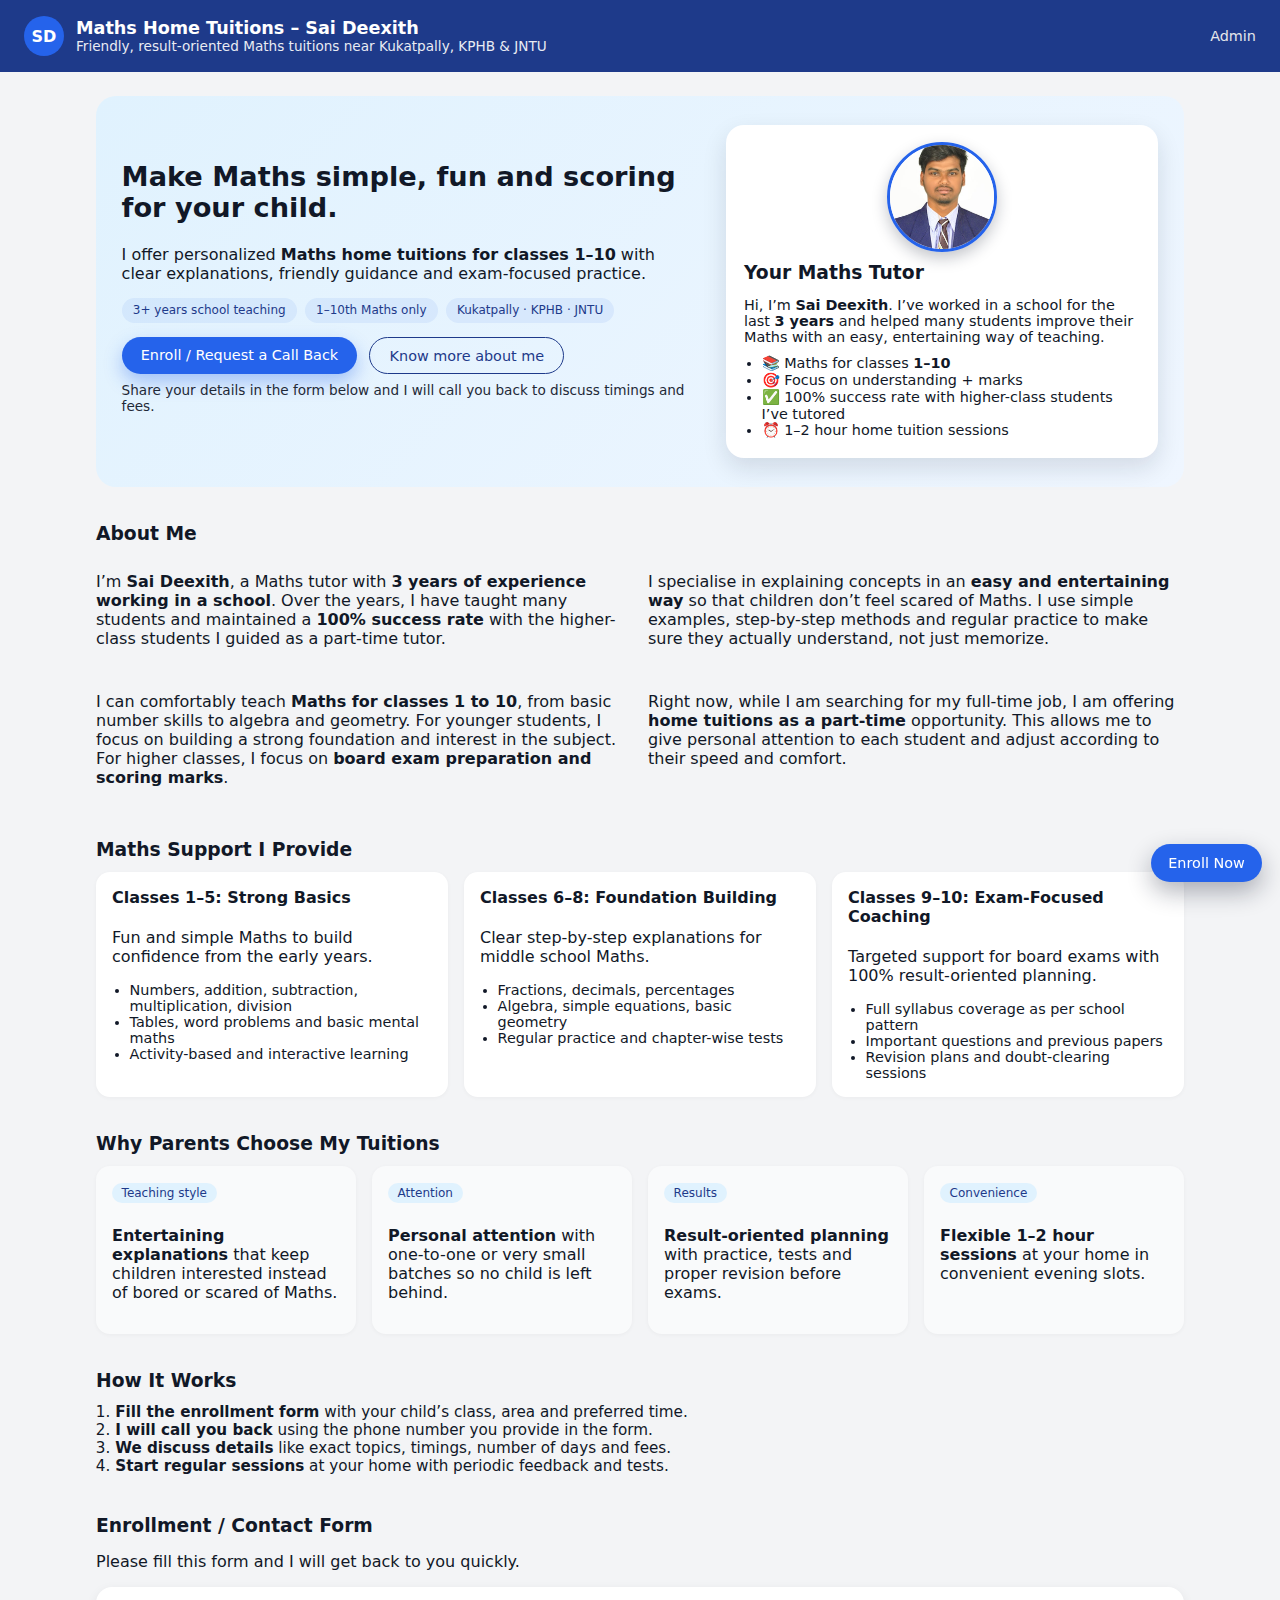
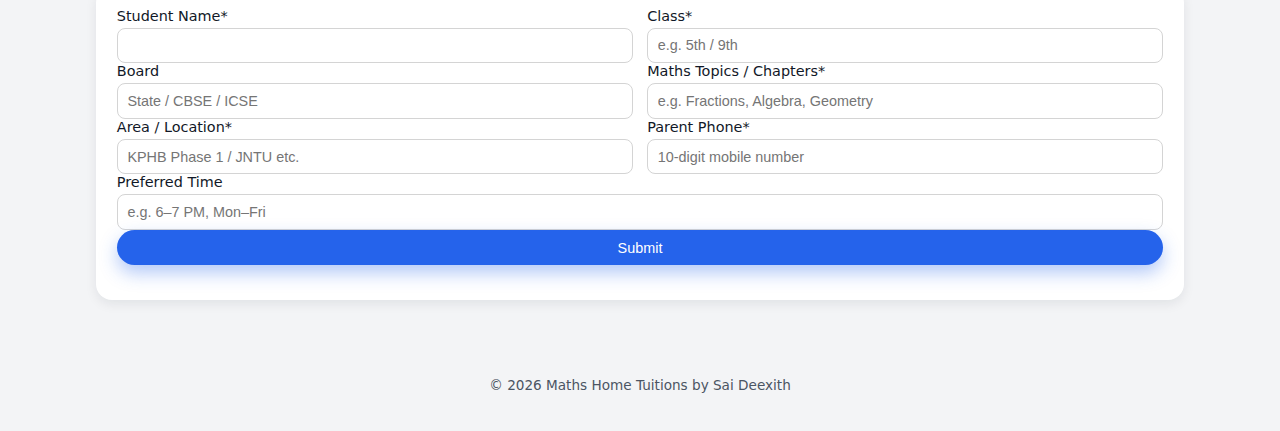
<file: frontend/index.html>
<!DOCTYPE html>
<html lang="en">
<head>
  <meta charset="UTF-8" />
  <title>Maths Home Tuitions – Sai Deexith</title>
  <meta name="viewport" content="width=device-width, initial-scale=1.0" />
  <link rel="stylesheet" href="style.css" />
</head>
<body>
  <!-- NAVBAR -->
  <header class="navbar">
    <div class="nav-left">
      <div class="logo-circle">SD</div>
      <div>
        <h1 class="brand">Maths Home Tuitions – Sai Deexith</h1>
        <p class="tagline">Friendly, result-oriented Maths tuitions near Kukatpally, KPHB & JNTU</p>
      </div>
    </div>
    <!-- You can remove this link if you don't want public access -->
    <a href="admin.html" class="nav-link">Admin</a>
  </header>

  <main>
    <!-- HERO SECTION -->
    <section class="hero">
      <div class="hero-text">
        <h2>Make Maths simple, fun and scoring for your child.</h2>
        <p>
          I offer personalized <strong>Maths home tuitions for classes 1–10</strong> with
          clear explanations, friendly guidance and exam-focused practice.
        </p>
        <div class="hero-pill-row">
          <div class="hero-pill">3+ years school teaching</div>
          <div class="hero-pill">1–10th Maths only</div>
          <div class="hero-pill">Kukatpally · KPHB · JNTU</div>
        </div>
        <div class="hero-actions">
          <a href="#enroll" class="btn primary">Enroll / Request a Call Back</a>
          <a href="#about" class="btn ghost">Know more about me</a>
        </div>
        <p class="hero-note">
          Share your details in the form below and I will call you back to discuss timings and fees.
        </p>
      </div>

      <div class="hero-card">
        <div class="hero-avatar">
          <!-- Your photo: put tutor.jpg in the frontend folder -->
          <img src="tutor.jpg" alt="Sai Deexith - Maths Tutor" onerror="this.style.display='none';">
        </div>
        <h3>Your Maths Tutor</h3>
        <p class="hero-card-text">
          Hi, I’m <strong>Sai Deexith</strong>. I’ve worked in a school for the last
          <strong>3 years</strong> and helped many students improve their Maths with
          an easy, entertaining way of teaching.
        </p>
        <ul class="hero-list">
          <li>📚 Maths for classes <strong>1–10</strong></li>
          <li>🎯 Focus on understanding + marks</li>
          <li>✅ 100% success rate with higher-class students I’ve tutored</li>
          <li>⏰ 1–2 hour home tuition sessions</li>
        </ul>
      </div>
    </section>

    <!-- ABOUT SECTION -->
    <section class="section" id="about">
      <h3>About Me</h3>
      <div class="two-column">
        <p>
          I’m <strong>Sai Deexith</strong>, a Maths tutor with <strong>3 years of experience
          working in a school</strong>. Over the years, I have taught many students and
          maintained a <strong>100% success rate</strong> with the higher-class students I guided
          as a part-time tutor.
        </p>
        <p>
          I specialise in explaining concepts in an <strong>easy and entertaining way</strong> so that
          children don’t feel scared of Maths. I use simple examples, step-by-step methods and
          regular practice to make sure they actually understand, not just memorize.
        </p>
      </div>
      <div class="two-column" style="margin-top:0.75rem;">
        <p>
          I can comfortably teach <strong>Maths for classes 1 to 10</strong>, from basic number
          skills to algebra and geometry. For younger students, I focus on building a strong
          foundation and interest in the subject. For higher classes, I focus on
          <strong>board exam preparation and scoring marks</strong>.
        </p>
        <p>
          Right now, while I am searching for my full-time job, I am offering
          <strong>home tuitions as a part-time</strong> opportunity. This allows me to give
          personal attention to each student and adjust according to their speed and comfort.
        </p>
      </div>
    </section>

    <!-- SUBJECTS / SERVICES (ONLY MATHS) -->
    <section class="section" id="subjects">
      <h3>Maths Support I Provide</h3>
      <div class="cards-grid">
        <div class="card">
          <h4>Classes 1–5: Strong Basics</h4>
          <p>Fun and simple Maths to build confidence from the early years.</p>
          <ul class="mini-list">
            <li>Numbers, addition, subtraction, multiplication, division</li>
            <li>Tables, word problems and basic mental maths</li>
            <li>Activity-based and interactive learning</li>
          </ul>
        </div>
        <div class="card">
          <h4>Classes 6–8: Foundation Building</h4>
          <p>Clear step-by-step explanations for middle school Maths.</p>
          <ul class="mini-list">
            <li>Fractions, decimals, percentages</li>
            <li>Algebra, simple equations, basic geometry</li>
            <li>Regular practice and chapter-wise tests</li>
          </ul>
        </div>
        <div class="card">
          <h4>Classes 9–10: Exam-Focused Coaching</h4>
          <p>Targeted support for board exams with 100% result-oriented planning.</p>
          <ul class="mini-list">
            <li>Full syllabus coverage as per school pattern</li>
            <li>Important questions and previous papers</li>
            <li>Revision plans and doubt-clearing sessions</li>
          </ul>
        </div>
      </div>
    </section>

    <!-- WHY CHOOSE SECTION -->
    <section class="section">
      <h3>Why Parents Choose My Tuitions</h3>
      <div class="cards-grid cards-grid--compact">
        <div class="card card-soft">
          <span class="card-pill">Teaching style</span>
          <p><strong>Entertaining explanations</strong> that keep children interested
          instead of bored or scared of Maths.</p>
        </div>
        <div class="card card-soft">
          <span class="card-pill">Attention</span>
          <p><strong>Personal attention</strong> with one-to-one or very small batches
          so no child is left behind.</p>
        </div>
        <div class="card card-soft">
          <span class="card-pill">Results</span>
          <p><strong>Result-oriented planning</strong> with practice, tests and proper
          revision before exams.</p>
        </div>
        <div class="card card-soft">
          <span class="card-pill">Convenience</span>
          <p><strong>Flexible 1–2 hour sessions</strong> at your home in convenient evening slots.</p>
        </div>
      </div>
    </section>

    <!-- HOW IT WORKS -->
    <section class="section">
      <h3>How It Works</h3>
      <ol class="steps">
        <li><strong>Fill the enrollment form</strong> with your child’s class, area and preferred time.</li>
        <li><strong>I will call you back</strong> using the phone number you provide in the form.</li>
        <li><strong>We discuss details</strong> like exact topics, timings, number of days and fees.</li>
        <li><strong>Start regular sessions</strong> at your home with periodic feedback and tests.</li>
      </ol>
    </section>

    <!-- ENROLLMENT FORM -->
    <section id="enroll" class="section form-section">
      <h3>Enrollment / Contact Form</h3>
      <p>Please fill this form and I will get back to you quickly.</p>

      <form id="enrollForm" class="form-card">
        <div class="form-row">
          <label>
            Student Name*
            <input type="text" name="student_name" required />
          </label>

          <label>
            Class*
            <input type="text" name="student_class" placeholder="e.g. 5th / 9th" required />
          </label>
        </div>

        <div class="form-row">
          <label>
            Board
            <input type="text" name="board" placeholder="State / CBSE / ICSE" />
          </label>

          <label>
            Maths Topics / Chapters*
            <input type="text" name="subjects" placeholder="e.g. Fractions, Algebra, Geometry" required />
          </label>
        </div>

        <div class="form-row">
          <label>
            Area / Location*
            <input type="text" name="area" placeholder="KPHB Phase 1 / JNTU etc." required />
          </label>

          <label>
            Parent Phone*
            <input type="tel" name="phone" placeholder="10-digit mobile number" required />
          </label>
        </div>

        <label>
          Preferred Time
          <input type="text" name="preferred_time" placeholder="e.g. 6–7 PM, Mon–Fri" />
        </label>

        <button type="submit" class="btn primary full-width">Submit</button>
        <p id="formMessage" class="message"></p>
      </form>
    </section>
  </main>

  <footer>
    <p>&copy; <span id="year"></span> Maths Home Tuitions by Sai Deexith</p>
  </footer>

  <a href="#enroll" class="floating-cta">Enroll Now</a>

  <script src="script.js"></script>
</body>
</html>
</file>
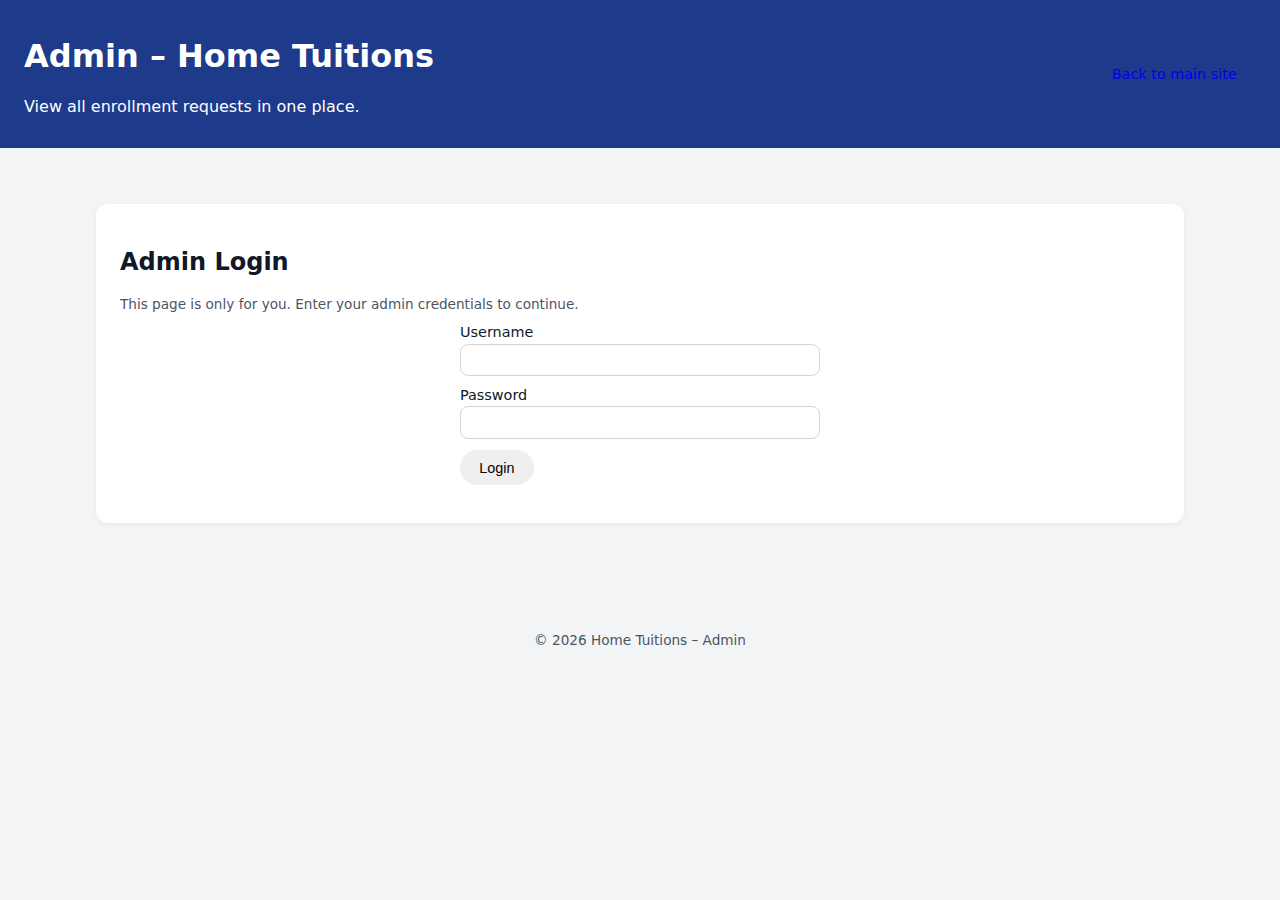
<file: frontend/admin.html>
<!DOCTYPE html>
<html lang="en">
<head>
  <meta charset="UTF-8" />
  <title>Admin – Tuition Enrollments</title>
  <link rel="stylesheet" href="style.css" />
  <style>
    .admin-container {
      max-width: 1100px;
      margin: 2rem auto;
      background: #ffffff;
      padding: 1.5rem;
      border-radius: 12px;
      box-shadow: 0 1px 4px rgba(0,0,0,0.06);
    }

    .admin-header {
      display: flex;
      justify-content: space-between;
      align-items: center;
      margin-bottom: 1rem;
      gap: 1rem;
      flex-wrap: wrap;
    }

    .admin-title {
      font-size: 1.4rem;
      font-weight: 600;
    }

    .admin-controls {
      display: flex;
      gap: 0.5rem;
      flex-wrap: wrap;
    }

    .admin-input {
      padding: 0.4rem 0.6rem;
      border-radius: 8px;
      border: 1px solid #d4d4d4;
      min-width: 180px;
    }

    table {
      width: 100%;
      border-collapse: collapse;
      margin-top: 0.5rem;
      font-size: 0.9rem;
    }

    th, td {
      padding: 0.6rem 0.5rem;
      border-bottom: 1px solid #e5e7eb;
      text-align: left;
    }

    th {
      background: #eff6ff;
      font-weight: 600;
      position: sticky;
      top: 0;
      z-index: 1;
    }

    tbody tr:nth-child(even) {
      background: #f9fafb;
    }

    .status {
      margin-top: 0.5rem;
      font-size: 0.85rem;
    }

    .badge {
      display: inline-block;
      padding: 0.1rem 0.4rem;
      border-radius: 999px;
      font-size: 0.75rem;
      background: #e5e7eb;
    }

    .btn-small {
      padding: 0.4rem 0.8rem;
      border-radius: 999px;
      border: none;
      cursor: pointer;
      font-size: 0.85rem;
      background: #2563eb;
      color: #ffffff;
    }

    .btn-small.secondary {
      background: #6b7280;
    }

    .table-wrapper {
      max-height: 450px;
      overflow: auto;
      border-radius: 8px;
      border: 1px solid #e5e7eb;
      margin-top: 0.5rem;
    }

    /* Login form styling */
    .login-form {
      max-width: 360px;
      margin: 0 auto;
    }

    .login-form label {
      display: block;
      margin-bottom: 0.7rem;
    }

    .login-form input {
      width: 100%;
      padding: 0.45rem;
      border-radius: 8px;
      border: 1px solid #d4d4d4;
      box-sizing: border-box;
      margin-top: 0.2rem;
    }

    .login-error {
      margin-top: 0.4rem;
      font-size: 0.85rem;
      color: #b91c1c;
    }

    .login-info {
      font-size: 0.85rem;
      margin-bottom: 0.8rem;
      color: #4b5563;
    }

    .logout-btn {
      margin-left: 0.5rem;
    }
  </style>
</head>
<body>
  <header class="navbar">
    <div>
      <h1>Admin – Home Tuitions</h1>
      <p>View all enrollment requests in one place.</p>
    </div>
    <a href="index.html" class="btn">Back to main site</a>
  </header>

  <main>
    <!-- 🔐 LOGIN SECTION -->
    <section id="loginSection" class="admin-container">
      <h2>Admin Login</h2>
      <p class="login-info">
        This page is only for you. Enter your admin credentials to continue.
      </p>
      <form id="loginForm" class="login-form">
        <label>
          Username
          <input type="text" id="loginUsername" required />
        </label>
        <label>
          Password
          <input type="password" id="loginPassword" required />
        </label>
        <button type="submit" class="btn">Login</button>
        <p id="loginError" class="login-error"></p>
      </form>
    </section>

    <!-- 📊 ADMIN TABLE SECTION -->
    <section id="adminSection" class="admin-container" style="display: none;">
      <div class="admin-header">
        <div>
          <div class="admin-title">Enrollment Requests</div>
          <p id="adminStatus" class="status">Loading enrollments...</p>
        </div>
        <div class="admin-controls">
          <input
            type="text"
            id="searchInput"
            class="admin-input"
            placeholder="Search by name / class / area..."
          />
          <button id="refreshBtn" class="btn-small">Refresh</button>
          <button id="exportBtn" class="btn-small secondary">Export CSV</button>
          <button id="logoutBtn" class="btn-small secondary logout-btn">Logout</button>
        </div>
      </div>

      <div class="table-wrapper">
        <table>
          <thead>
            <tr>
              <th>ID</th>
              <th>Student</th>
              <th>Class / Board</th>
              <th>Subjects</th>
              <th>Area</th>
              <th>Phone</th>
              <th>Preferred Time</th>
              <th>Created At (UTC)</th>
            </tr>
          </thead>
          <tbody id="enrollmentsTableBody">
            <!-- rows injected by JS -->
          </tbody>
        </table>
      </div>
    </section>
  </main>

  <footer>
    <p>&copy; <span id="year"></span> Home Tuitions – Admin</p>
  </footer>

  <script src="admin.js"></script>
</body>
</html>
</file>
<file: frontend/style.css>
/* Base styles */
* {
  box-sizing: border-box;
}

body {
  font-family: system-ui, -apple-system, BlinkMacSystemFont, "Segoe UI", sans-serif;
  margin: 0;
  background: #f3f4f6;
  color: #111827;
}

/* Navbar */
.navbar {
  background: #1e3a8a;
  color: #fff;
  padding: 1rem 1.5rem;
  display: flex;
  justify-content: space-between;
  align-items: center;
  gap: 1rem;
  flex-wrap: wrap;
}

.nav-left {
  display: flex;
  align-items: center;
  gap: 0.75rem;
}

.logo-circle {
  width: 40px;
  height: 40px;
  border-radius: 999px;
  background: #2563eb;
  display: flex;
  align-items: center;
  justify-content: center;
  font-weight: 700;
  font-size: 1rem;
}

.brand {
  margin: 0;
  font-size: 1.1rem;
}

.tagline {
  margin: 0;
  font-size: 0.85rem;
  opacity: 0.9;
}

.nav-link {
  color: #e5e7eb;
  text-decoration: none;
  font-size: 0.9rem;
}

.nav-link:hover {
  text-decoration: underline;
}

/* Layout */
main {
  padding: 1.5rem 1rem 3rem;
  max-width: 1120px;
  margin: 0 auto;
}

.section {
  margin-top: 2.25rem;
}

.section h3 {
  margin-bottom: 0.75rem;
}

/* Hero */
.hero {
  background: linear-gradient(135deg, #e0f2fe, #eff6ff);
  border-radius: 20px;
  padding: 1.8rem 1.6rem;
  display: grid;
  grid-template-columns: minmax(0, 1.6fr) minmax(0, 1.2fr);
  gap: 1.8rem;
  align-items: center;
}

.hero-text h2 {
  margin-top: 0;
  font-size: 1.7rem;
}

.hero-text p {
  margin-bottom: 0.5rem;
}

.hero-pill-row {
  display: flex;
  flex-wrap: wrap;
  gap: 0.5rem;
  margin: 0.9rem 0 0.6rem;
}

.hero-pill {
  font-size: 0.75rem;
  padding: 0.35rem 0.7rem;
  border-radius: 999px;
  background: rgba(37, 99, 235, 0.08);
  color: #1e3a8a;
}

.hero-actions {
  display: flex;
  flex-wrap: wrap;
  gap: 0.75rem;
  margin-top: 0.9rem;
}

.hero-note {
  font-size: 0.85rem;
  margin-top: 0.5rem;
  color: #1f2937;
}

.hero-card {
  background: #ffffff;
  border-radius: 18px;
  padding: 1.1rem 1.1rem 1.2rem;
  box-shadow: 0 10px 25px rgba(15, 23, 42, 0.12);
}

.hero-card h3 {
  margin-top: 0.4rem;
  margin-bottom: 0.4rem;
}

.hero-card-text {
  font-size: 0.9rem;
  margin-bottom: 0.6rem;
}

.hero-avatar {
  display: flex;
  justify-content: center;
  margin-bottom: 0.6rem;
}

.hero-avatar img {
  width: 110px;
  height: 110px;
  border-radius: 999px;
  object-fit: cover;
  border: 3px solid #2563eb;
  box-shadow: 0 6px 15px rgba(15, 23, 42, 0.25);
}

.hero-list {
  padding-left: 1.1rem;
  margin: 0.4rem 0 0;
  font-size: 0.9rem;
}

/* Buttons */
.btn {
  display: inline-block;
  padding: 0.6rem 1.2rem;
  border-radius: 999px;
  border: none;
  text-decoration: none;
  font-size: 0.9rem;
  cursor: pointer;
  white-space: nowrap;
  transition: transform 0.1s ease, box-shadow 0.1s ease, filter 0.1s ease;
}

.btn.primary {
  background: #2563eb;
  color: #ffffff;
  box-shadow: 0 8px 18px rgba(37, 99, 235, 0.35);
}

.btn.primary:hover {
  filter: brightness(1.05);
  transform: translateY(-1px);
}

.btn.ghost {
  background: transparent;
  color: #1e3a8a;
  border: 1px solid #1e3a8a;
}

.btn.ghost:hover {
  background: rgba(30, 58, 138, 0.06);
}

.btn.full-width {
  width: 100%;
  text-align: center;
}

/* Two-column text */
.two-column {
  display: grid;
  grid-template-columns: repeat(auto-fit, minmax(260px, 1fr));
  gap: 1rem;
}

/* Cards / subjects */
.cards-grid {
  display: grid;
  grid-template-columns: repeat(auto-fit, minmax(240px, 1fr));
  gap: 1rem;
}

.cards-grid--compact {
  grid-template-columns: repeat(auto-fit, minmax(220px, 1fr));
}

.card {
  background: #ffffff;
  border-radius: 14px;
  padding: 1rem;
  box-shadow: 0 1px 4px rgba(0, 0, 0, 0.04);
}

.card h4 {
  margin-top: 0;
}

.card-soft {
  background: #f9fafb;
}

.card-pill {
  display: inline-block;
  font-size: 0.75rem;
  padding: 0.2rem 0.6rem;
  border-radius: 999px;
  background: #e0f2fe;
  color: #1e3a8a;
  margin-bottom: 0.4rem;
}

.mini-list {
  padding-left: 1.1rem;
  margin-bottom: 0;
  font-size: 0.9rem;
}

/* Steps */
.steps {
  padding-left: 1.2rem;
  margin-top: 0.25rem;
  font-size: 0.95rem;
}

/* Form */
.form-section {
  margin-top: 2.5rem;
}

.form-card {
  background: #ffffff;
  padding: 1.3rem;
  border-radius: 16px;
  box-shadow: 0 4px 12px rgba(15, 23, 42, 0.08);
}

.form-row {
  display: grid;
  grid-template-columns: repeat(auto-fit, minmax(210px, 1fr));
  gap: 0.9rem;
}

label {
  font-size: 0.9rem;
  display: block;
}

input {
  width: 100%;
  padding: 0.55rem 0.6rem;
  border-radius: 8px;
  border: 1px solid #d4d4d4;
  margin-top: 0.25rem;
  font-size: 0.9rem;
}

input:focus {
  outline: none;
  border-color: #2563eb;
  box-shadow: 0 0 0 1px rgba(37, 99, 235, 0.15);
}

.message {
  margin-top: 0.7rem;
  font-size: 0.85rem;
}

/* Contact (if you add later) */
.contact-section .contact-note {
  background: #eff6ff;
  border-radius: 12px;
  padding: 0.8rem 1rem;
}

/* Footer */
footer {
  text-align: center;
  padding: 1rem 0 1.5rem;
  font-size: 0.85rem;
  color: #4b5563;
}

/* Floating CTA button */
.floating-cta {
  position: fixed;
  right: 1.1rem;
  bottom: 1.1rem;
  background: #2563eb;
  color: #ffffff;
  text-decoration: none;
  padding: 0.7rem 1.1rem;
  border-radius: 999px;
  font-size: 0.9rem;
  box-shadow: 0 10px 25px rgba(15, 23, 42, 0.32);
  z-index: 40;
}

.floating-cta:hover {
  filter: brightness(1.05);
}

/* Responsive tweaks */
@media (max-width: 900px) {
  .hero {
    grid-template-columns: 1fr;
  }
}

@media (max-width: 640px) {
  .navbar {
    align-items: flex-start;
  }

  .brand {
    font-size: 1rem;
  }

  .hero {
    padding: 1.2rem 1rem;
  }

  .hero-text h2 {
    font-size: 1.35rem;
  }

  main {
    padding: 1.2rem 0.8rem 3.2rem;
  }
}
</file>
